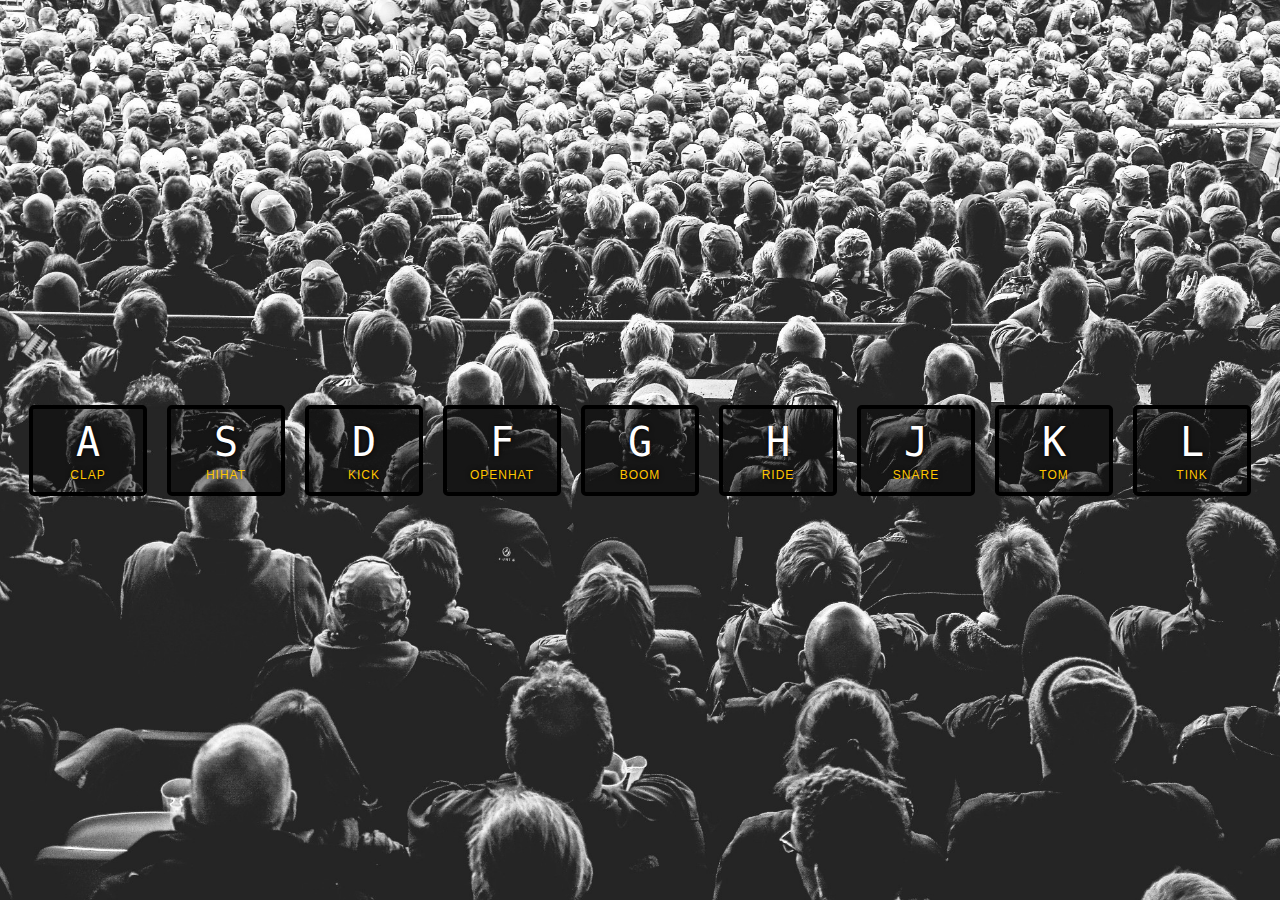
<file: 01-drum-kit/index.html>
<!DOCTYPE html>
<html lang="en">
  <head>
    <meta charset="UTF-8" />
    <title>JS Drum Kit</title>
    <link rel="stylesheet" href="style.css" />
    <script src="script.js" defer></script>
  </head>
  <body>
    <div class="keys">
      <div data-key="KeyA" class="key">
        <kbd>A</kbd>
        <span class="sound">clap</span>
      </div>
      <div data-key="KeyS" class="key">
        <kbd>S</kbd>
        <span class="sound">hihat</span>
      </div>
      <div data-key="KeyD" class="key">
        <kbd>D</kbd>
        <span class="sound">kick</span>
      </div>
      <div data-key="KeyF" class="key">
        <kbd>F</kbd>
        <span class="sound">openhat</span>
      </div>
      <div data-key="KeyG" class="key">
        <kbd>G</kbd>
        <span class="sound">boom</span>
      </div>
      <div data-key="KeyH" class="key">
        <kbd>H</kbd>
        <span class="sound">ride</span>
      </div>
      <div data-key="KeyJ" class="key">
        <kbd>J</kbd>
        <span class="sound">snare</span>
      </div>
      <div data-key="KeyK" class="key">
        <kbd>K</kbd>
        <span class="sound">tom</span>
      </div>
      <div data-key="KeyL" class="key">
        <kbd>L</kbd>
        <span class="sound">tink</span>
      </div>
    </div>

    <audio data-key="KeyA" src="sounds/clap.wav"></audio>
    <audio data-key="KeyS" src="sounds/hihat.wav"></audio>
    <audio data-key="KeyD" src="sounds/kick.wav"></audio>
    <audio data-key="KeyF" src="sounds/openhat.wav"></audio>
    <audio data-key="KeyG" src="sounds/boom.wav"></audio>
    <audio data-key="KeyH" src="sounds/ride.wav"></audio>
    <audio data-key="KeyJ" src="sounds/snare.wav"></audio>
    <audio data-key="KeyK" src="sounds/tom.wav"></audio>
    <audio data-key="KeyL" src="sounds/tink.wav"></audio>
  </body>
</html>
</file>
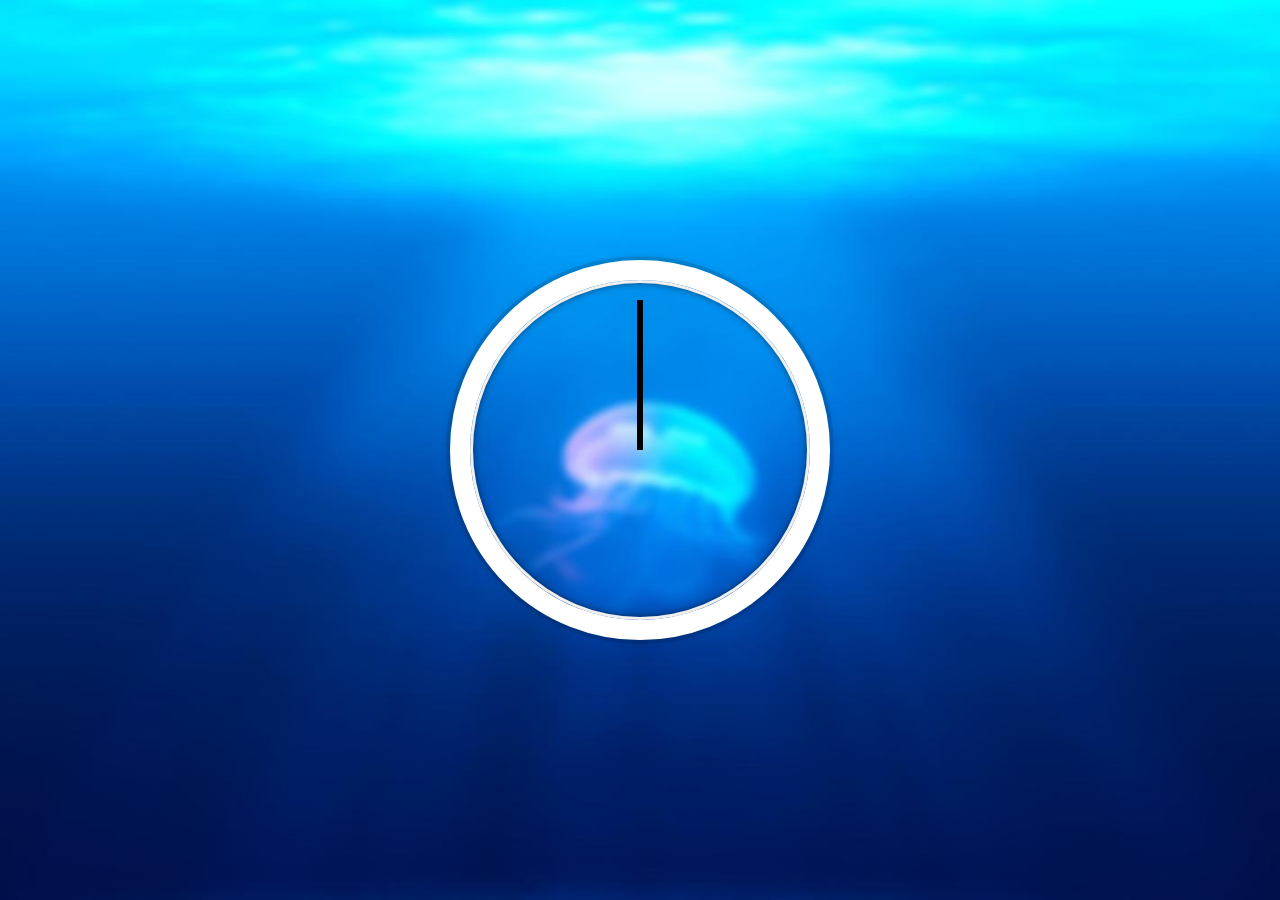
<file: 02-clock/index.html>
<!DOCTYPE html>
<html lang="en">
  <head>
    <meta charset="UTF-8" />
    <title>JS + CSS Clock</title>
    <link rel="stylesheet" href="style.css" />
    <script src="script.js"></script>
  </head>
  <body>
    <div class="clock">
      <div class="clock-face">
        <div class="hand hour-hand"></div>
        <div class="hand min-hand"></div>
        <div class="hand second-hand"></div>
      </div>
    </div>
  </body>
</html>
</file>
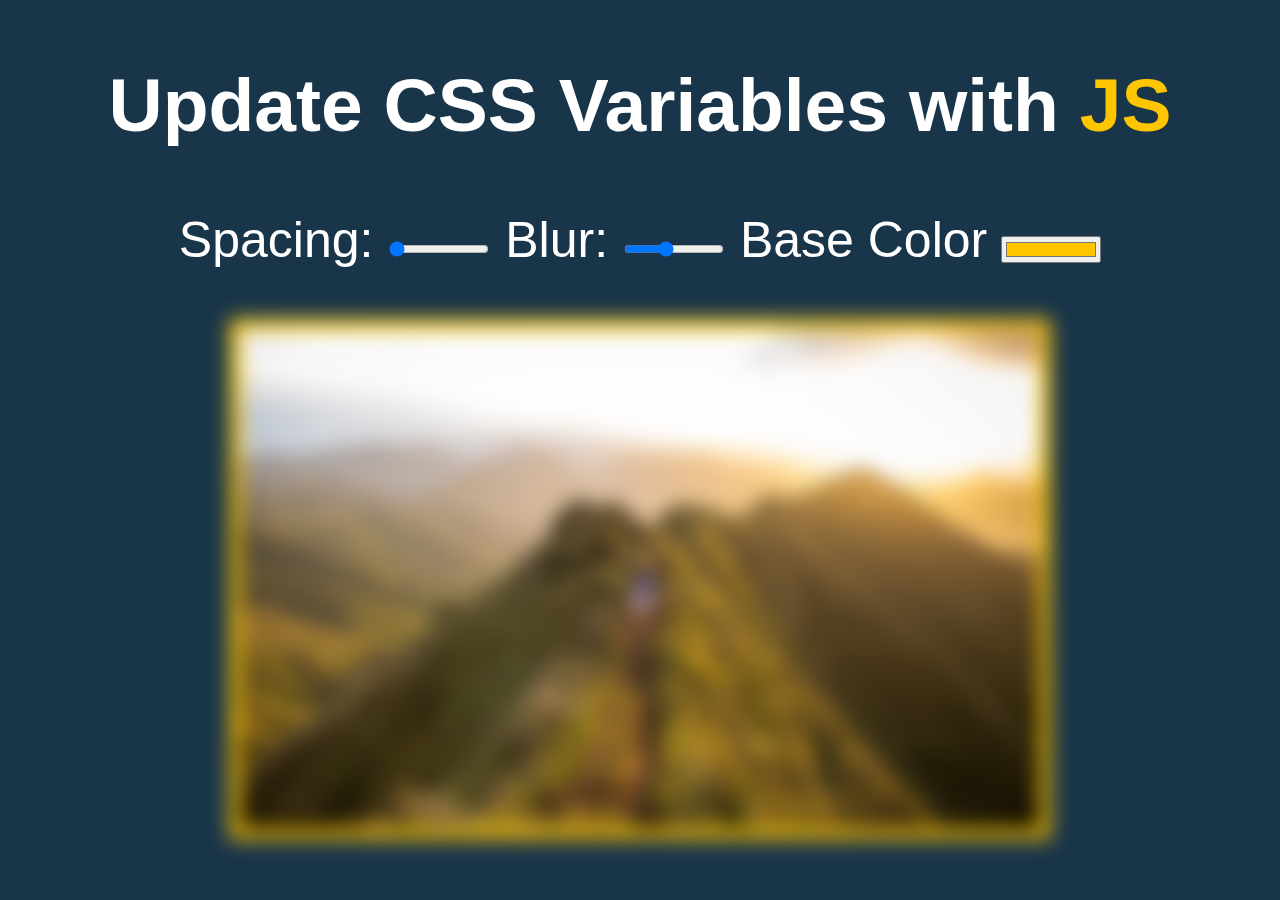
<file: 03-css-variables/index.html>
<!DOCTYPE html>
<html lang="en">
  <head>
    <meta charset="UTF-8" />
    <title>Scoped CSS Variables and JS</title>
    <link rel="stylesheet" href="style.css" />
    <script src="script.js" defer></script>
  </head>
  <body>
    <h2>Update CSS Variables with <span class="hl">JS</span></h2>

    <div class="controls">
      <label for="spacing">Spacing:</label>
      <input
        id="spacing"
        type="range"
        name="spacing"
        min="10"
        max="200"
        value="10"
        data-sizing="px"
      />

      <label for="blur">Blur:</label>
      <input
        id="blur"
        type="range"
        name="blur"
        min="0"
        max="25"
        value="10"
        data-sizing="px"
      />

      <label for="base">Base Color</label>
      <input id="base" type="color" name="base" value="#ffc600" />
    </div>

    <img src="./images/photo.jpeg" alt="image" />
  </body>
</html>
</file>
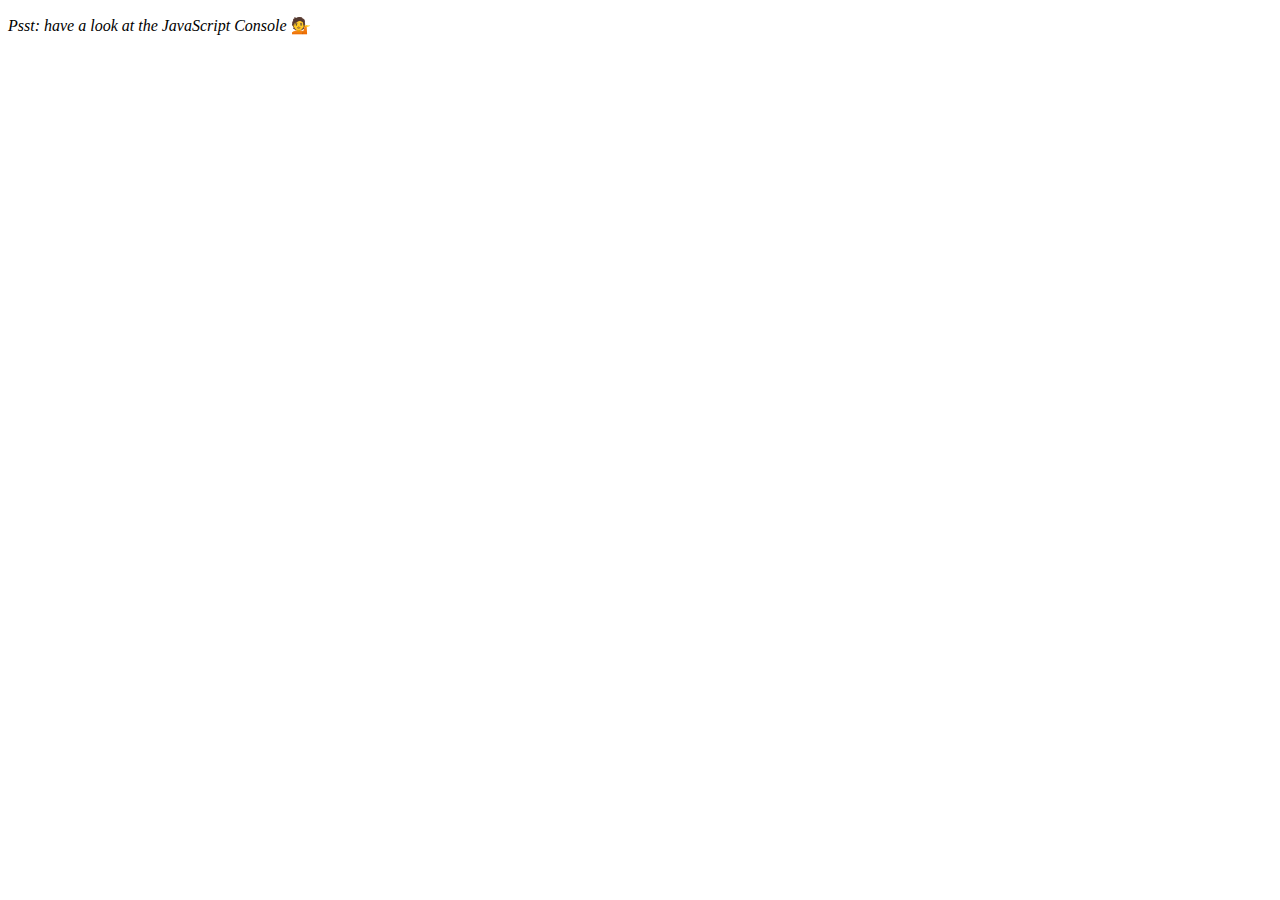
<file: 04-array-cardio-1/index.html>
<!DOCTYPE html>
<html lang="en">
  <head>
    <meta charset="UTF-8" />
    <title>Array Cardio 💪</title>
    <script src="script.js" defer></script>
  </head>
  <body>
    <p><em>Psst: have a look at the JavaScript Console</em> 💁</p>
  </body>
</html>
</file>
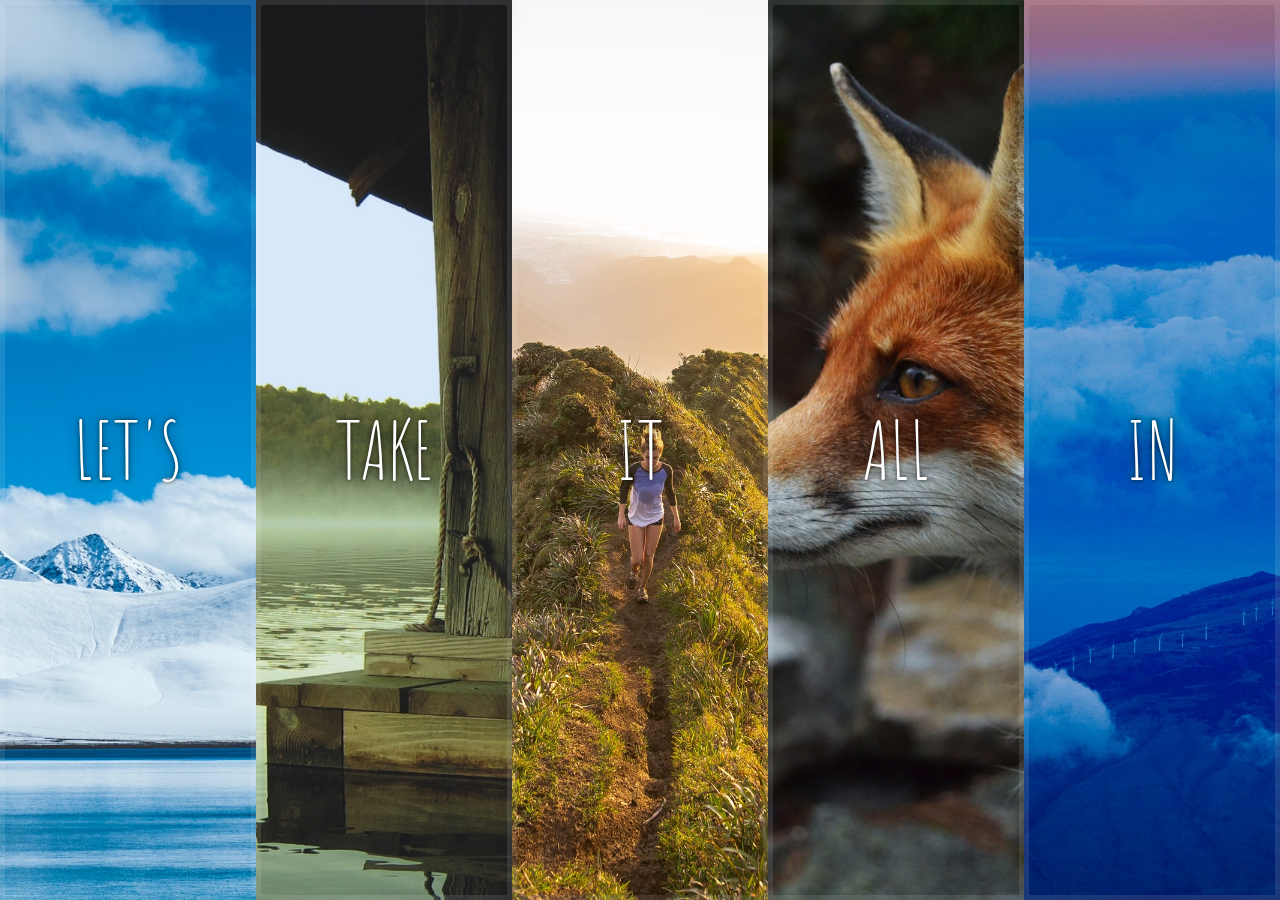
<file: 05-flex-panels/index.html>
<!DOCTYPE html>
<html lang="en">
  <head>
    <meta charset="UTF-8" />
    <title>Flex Panels 💪</title>
    <link
      href="https://fonts.googleapis.com/css?family=Amatic+SC"
      rel="stylesheet"
      type="text/css"
    />
    <link rel="stylesheet" href="style.css" />
    <script src="script.js" defer></script>
  </head>

  <body>
    <div class="panels">
      <div class="panel panel1">
        <p>Hey</p>
        <p>Let's</p>
        <p>Dance</p>
      </div>
      <div class="panel panel2">
        <p>Give</p>
        <p>Take</p>
        <p>Receive</p>
      </div>
      <div class="panel panel3">
        <p>Experience</p>
        <p>It</p>
        <p>Today</p>
      </div>
      <div class="panel panel4">
        <p>Give</p>
        <p>All</p>
        <p>You can</p>
      </div>
      <div class="panel panel5">
        <p>Life</p>
        <p>In</p>
        <p>Motion</p>
      </div>
    </div>
  </body>
</html>
</file>
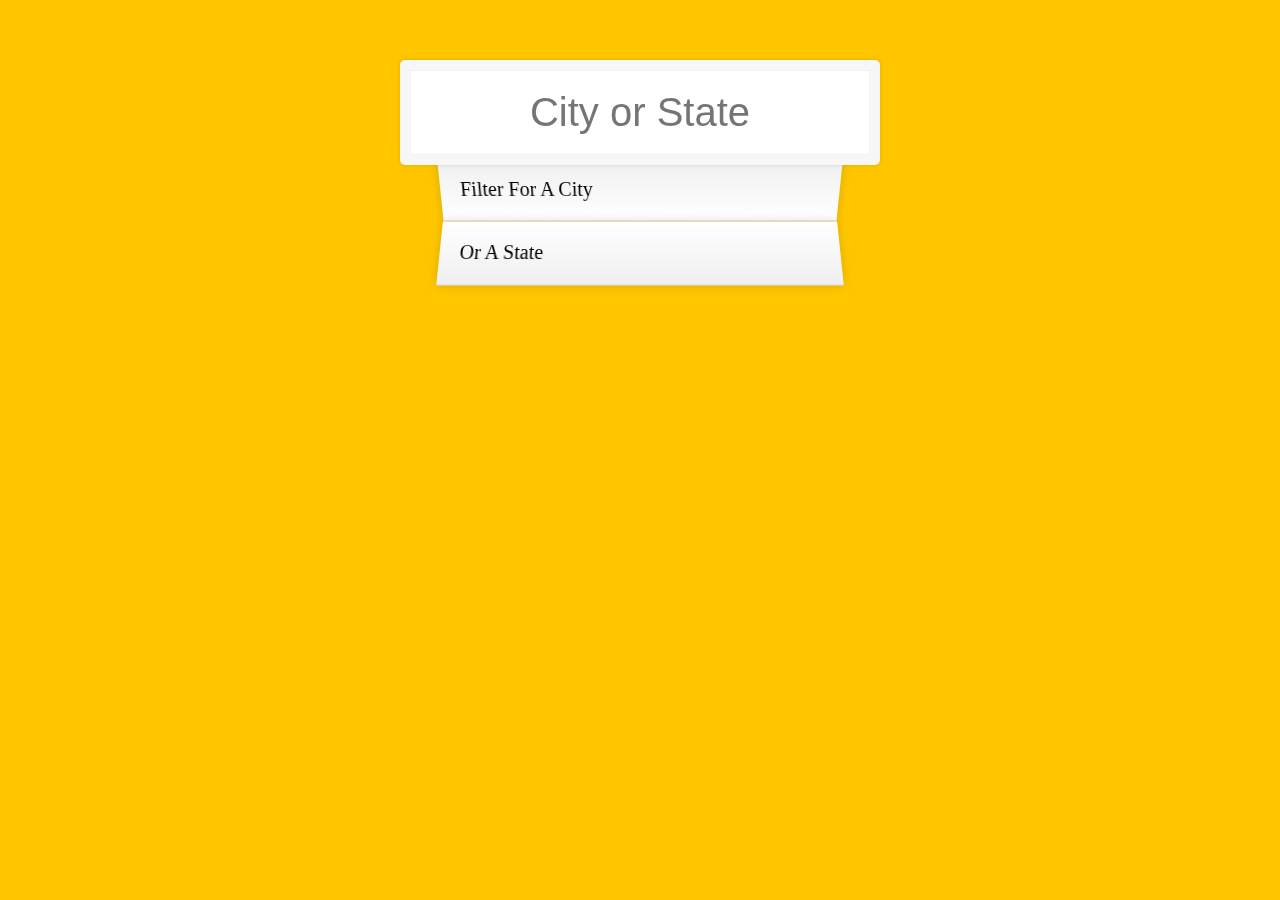
<file: 06-ajax-type-ahead/index.html>
<!DOCTYPE html>
<html lang="en">
  <head>
    <meta charset="UTF-8" />
    <title>Type Ahead 👀</title>
    <link rel="stylesheet" href="style.css" />
    <script src="script.js" defer></script>
  </head>
  <body>
    <form class="search-form">
      <input type="text" class="search" placeholder="City or State" />
      <ul class="suggestions">
        <li>Filter for a city</li>
        <li>or a state</li>
      </ul>
    </form>
  </body>
</html>
</file>
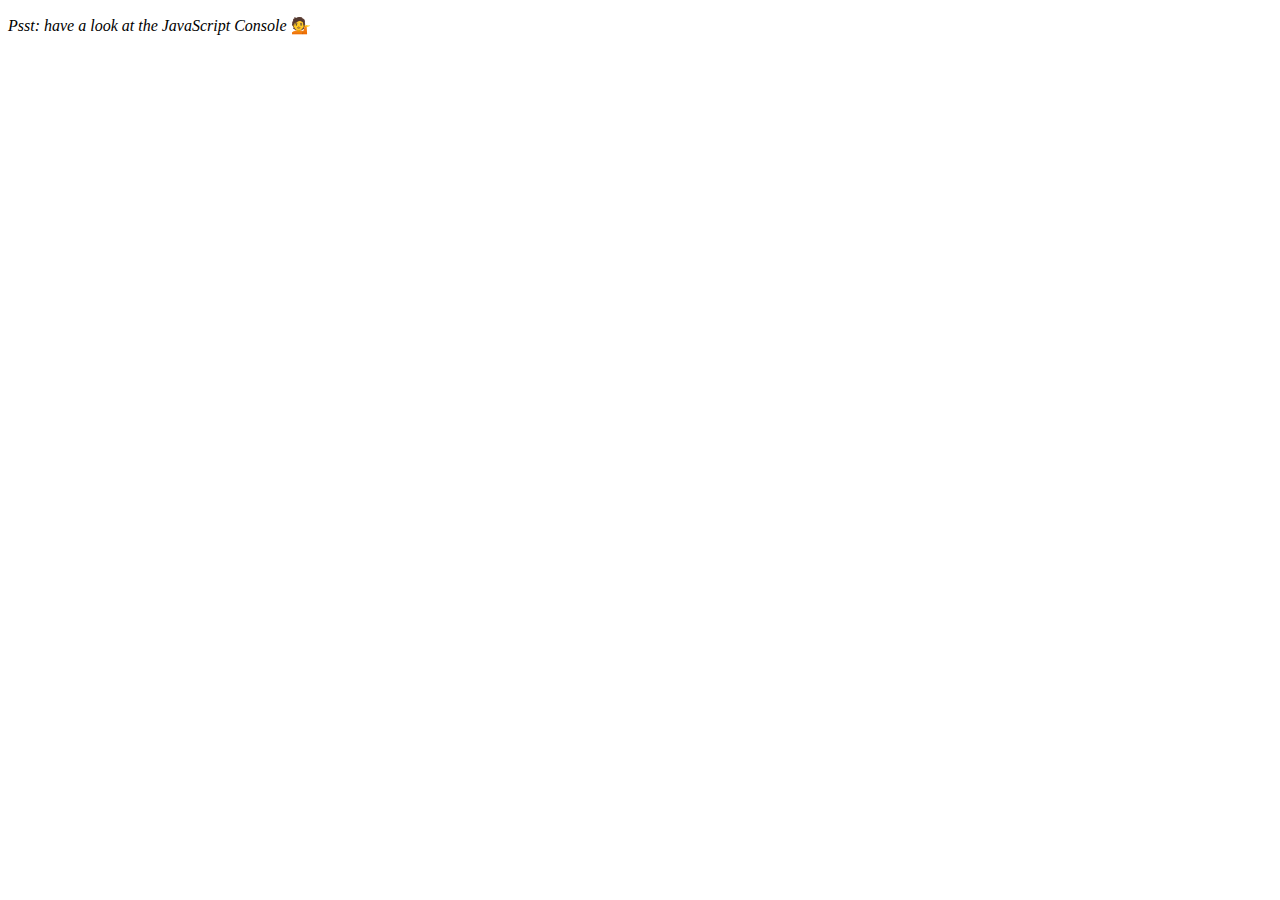
<file: 07-array-cardio-2/index.html>
<!DOCTYPE html>
<html lang="en">
  <head>
    <meta charset="UTF-8" />
    <title>Array Cardio 💪💪</title>
    <script src="./script.js" defer></script>
  </head>
  <body>
    <p><em>Psst: have a look at the JavaScript Console</em> 💁</p>
  </body>
</html>
</file>
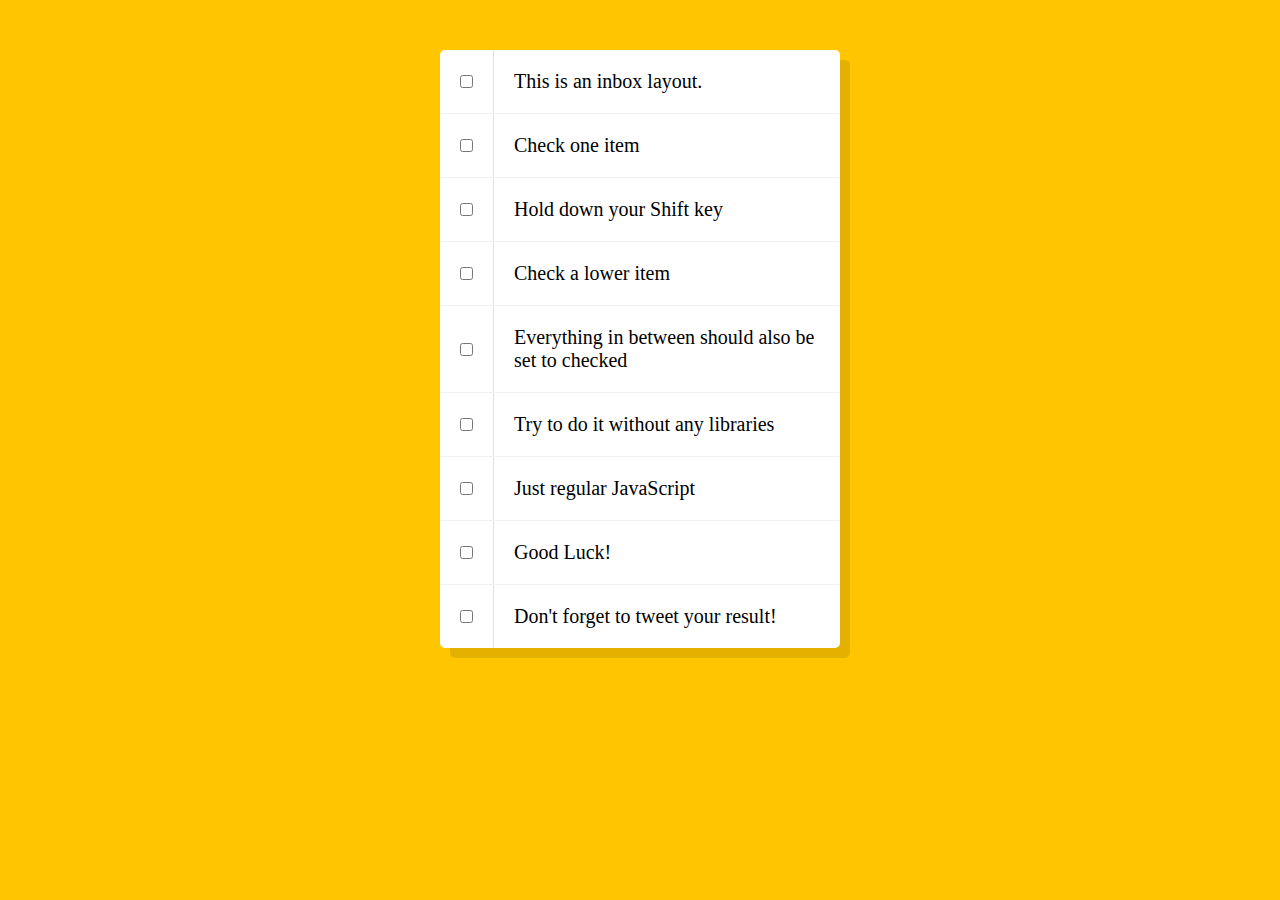
<file: 10-multiple-checkboxes/index.html>
<!DOCTYPE html>
<html lang="en">
  <head>
    <meta charset="UTF-8" />
    <title>Hold Shift to Check Multiple Checkboxes</title>
    <link rel="stylesheet" href="styles.css" />
    <script src="./script.js" defer></script>
  </head>
  <body>
    <!--
   The following is a common layout you would see in an email client.

   When a user clicks a checkbox, holds Shift, and then clicks another checkbox a few rows down, all the checkboxes inbetween those two checkboxes should be checked.

  -->
    <div class="inbox">
      <div class="item">
        <input type="checkbox" />
        <p>This is an inbox layout.</p>
      </div>
      <div class="item">
        <input type="checkbox" />
        <p>Check one item</p>
      </div>
      <div class="item">
        <input type="checkbox" />
        <p>Hold down your Shift key</p>
      </div>
      <div class="item">
        <input type="checkbox" />
        <p>Check a lower item</p>
      </div>
      <div class="item">
        <input type="checkbox" />
        <p>Everything in between should also be set to checked</p>
      </div>
      <div class="item">
        <input type="checkbox" />
        <p>Try to do it without any libraries</p>
      </div>
      <div class="item">
        <input type="checkbox" />
        <p>Just regular JavaScript</p>
      </div>
      <div class="item">
        <input type="checkbox" />
        <p>Good Luck!</p>
      </div>
      <div class="item">
        <input type="checkbox" />
        <p>Don't forget to tweet your result!</p>
      </div>
    </div>
  </body>
</html>
</file>
<file: 01-drum-kit/style.css>
html {
  font-size: 10px;
  background: url('./images/bg.jpg') bottom center;
  background-size: cover;
}

body,html {
  margin: 0;
  padding: 0;
  font-family: sans-serif;
}

.keys {
  display: flex;
  flex: 1;
  min-height: 100vh;
  align-items: center;
  justify-content: center;
}

.key {
  border: .4rem solid black;
  border-radius: .5rem;
  margin: 1rem;
  font-size: 1.5rem;
  padding: 1rem .5rem;
  transition: all .07s ease;
  width: 10rem;
  text-align: center;
  color: white;
  background: rgba(0,0,0,0.4);
  text-shadow: 0 0 .5rem black;
}

.playing {
  transform: scale(1.1);
  border-color: #ffc600;
  box-shadow: 0 0 1rem #ffc600;
}

kbd {
  display: block;
  font-size: 4rem;
}

.sound {
  font-size: 1.2rem;
  text-transform: uppercase;
  letter-spacing: .1rem;
  color: #ffc600;
}
</file>
<file: 02-clock/style.css>
html {
  background: #018ded url("./images/bg.jpg");
  background-size: cover;
  font-family: "helvetica neue";
  text-align: center;
  font-size: 10px;
}

body {
  margin: 0;
  font-size: 2rem;
  display: flex;
  flex: 1;
  min-height: 100vh;
  align-items: center;
}

.clock {
  width: 30rem;
  height: 30rem;
  border: 20px solid white;
  border-radius: 50%;
  margin: 50px auto;
  position: relative;
  padding: 2rem;
  box-shadow: 0 0 0 4px rgba(0, 0, 0, 0.1), inset 0 0 0 3px #efefef,
    inset 0 0 10px black, 0 0 10px rgba(0, 0, 0, 0.2);
}

.clock-face {
  position: relative;
  width: 100%;
  height: 100%;
  transform: translateY(-3px); /* account for the height of the clock hands */
}

.hand {
  width: 50%;
  height: 6px;
  background: black;
  position: absolute;
  top: 50%;

  transform-origin: 100%;
  transform: rotate(90deg);
  transition: all 0.05s cubic-bezier(0.1, 2.7, 0.58, 1);
}
</file>
<file: 03-css-variables/style.css>
:root {
  --base: #ffc600;
  --spacing: 10px;
  --blur: 10px;
}

img {
  padding: var(--spacing);
  background: var(--base);
  filter: blur(var(--blur));
}

.hl {
  color: var(--base);
}

body {
  text-align: center;
  background: #193549;
  color: white;
  font-family: "helvetica neue", sans-serif;
  font-weight: 100;
  font-size: 50px;
}

.controls {
  margin-bottom: 50px;
}

input {
  width: 100px;
}
</file>
<file: 05-flex-panels/style.css>
html {
  box-sizing: border-box;
  background: #ffc600;
  font-family: "helvetica neue";
  font-size: 20px;
  font-weight: 200;
}

body {
  margin: 0;
}

*,
*:before,
*:after {
  box-sizing: inherit;
}

.panels {
  min-height: 100vh;
  overflow: hidden;

  display: flex;
}

.panel {
  background: #6b0f9c;
  box-shadow: inset 0 0 0 5px rgba(255, 255, 255, 0.1);
  color: white;
  text-align: center;
  align-items: center;
  /* Safari transitionend event.propertyName === flex */
  /* Chrome + FF transitionend event.propertyName === flex-grow */
  transition: font-size 0.7s cubic-bezier(0.61, -0.19, 0.7, -0.11),
    flex 0.7s cubic-bezier(0.61, -0.19, 0.7, -0.11), background 0.2s;
  font-size: 20px;
  background-size: cover;
  background-position: center;

  flex: 1;
  display: flex;
  justify-content: center;
  align-items: center;
  flex-direction: column;
}

.panel1 {
  background-image: url("./assets/images/panel1.jpeg");
}
.panel2 {
  background-image: url("./assets/images/panel2.jpg");
}
.panel3 {
  background-image: url("./assets/images/panel3.jpeg");
}
.panel4 {
  background-image: url("./assets/images/panel4.jpeg");
}
.panel5 {
  background-image: url("./assets/images/panel5.jpeg");
}

/* Flex Items */
.panel > * {
  margin: 0;
  width: 100%;
  transition: transform 0.5s;

  flex: 1 0 auto;
  display: flex;
  justify-content: center;
  align-items: center;
}

.panel > *:first-child {
  transform: translateY(-100%);
}

.panel.open-active > *:first-child {
  transform: translateY(0);
}

.panel > *:last-child {
  transform: translateY(100%);
}

.panel.open-active > *:last-child {
  transform: translateY(0);
}

.panel p {
  text-transform: uppercase;
  font-family: "Amatic SC", cursive;
  text-shadow: 0 0 4px rgba(0, 0, 0, 0.72), 0 0 14px rgba(0, 0, 0, 0.45);
  font-size: 2em;
}

.panel p:nth-child(2) {
  font-size: 4em;
}

.panel.open {
  font-size: 40px;

  flex: 5;
}
</file>
<file: 06-ajax-type-ahead/style.css>
html {
  box-sizing: border-box;
  background: #ffc600;
  font-family: "helvetica neue";
  font-size: 20px;
  font-weight: 200;
}

*,
*:before,
*:after {
  box-sizing: inherit;
}

input {
  width: 100%;
  padding: 20px;
}

.search-form {
  max-width: 400px;
  margin: 50px auto;
}

input.search {
  margin: 0;
  text-align: center;
  outline: 0;
  border: 10px solid #f7f7f7;
  width: 120%;
  left: -10%;
  position: relative;
  top: 10px;
  z-index: 2;
  border-radius: 5px;
  font-size: 40px;
  box-shadow: 0 0 5px rgba(0, 0, 0, 0.12), inset 0 0 2px rgba(0, 0, 0, 0.19);
}

.suggestions {
  margin: 0;
  padding: 0;
  position: relative;
  /*perspective: 20px;*/
}

.suggestions li {
  background: white;
  list-style: none;
  border-bottom: 1px solid #d8d8d8;
  box-shadow: 0 0 10px rgba(0, 0, 0, 0.14);
  margin: 0;
  padding: 20px;
  transition: background 0.2s;
  display: flex;
  justify-content: space-between;
  text-transform: capitalize;
}

.suggestions li:nth-child(even) {
  transform: perspective(100px) rotateX(3deg) translateY(2px) scale(1.001);
  background: linear-gradient(to bottom, #ffffff 0%, #efefef 100%);
}

.suggestions li:nth-child(odd) {
  transform: perspective(100px) rotateX(-3deg) translateY(3px);
  background: linear-gradient(to top, #ffffff 0%, #efefef 100%);
}

span.population {
  font-size: 15px;
}

.hl {
  background: #ffc600;
}
</file>
<file: 10-multiple-checkboxes/styles.css>
html {
  font-family: sans-serif;
  background: #ffc600;
}

.inbox {
  max-width: 400px;
  margin: 50px auto;
  background: white;
  border-radius: 5px;
  box-shadow: 10px 10px 0 rgba(0, 0, 0, 0.1);
}

.item {
  display: flex;
  align-items: center;
  border-bottom: 1px solid #f1f1f1;
}

.item:last-child {
  border-bottom: 0;
}

input:checked + p {
  background: #f9f9f9;
  text-decoration: line-through;
}

input[type="checkbox"] {
  margin: 20px;
}

p {
  margin: 0;
  padding: 20px;
  transition: background 0.2s;
  flex: 1;
  font-family: "helvetica neue";
  font-size: 20px;
  font-weight: 200;
  border-left: 1px solid #d1e2ff;
}
</file>
